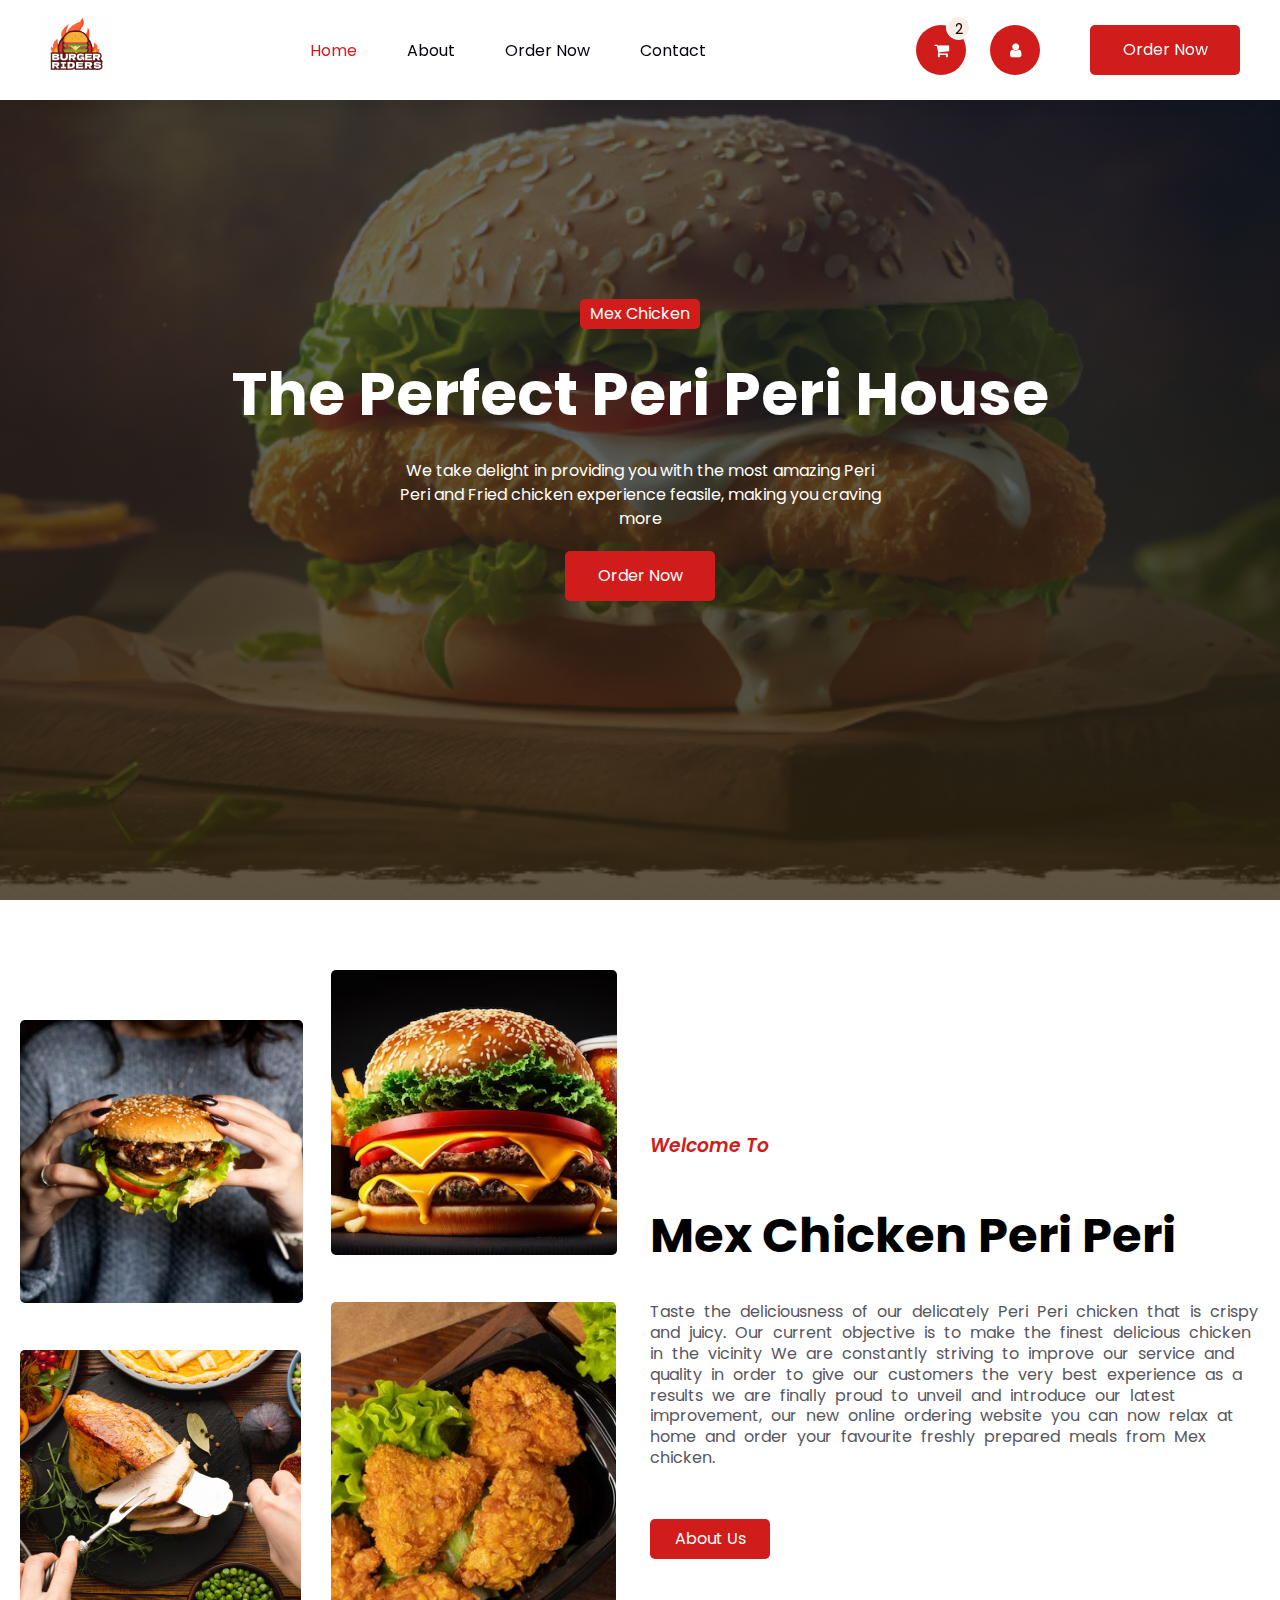
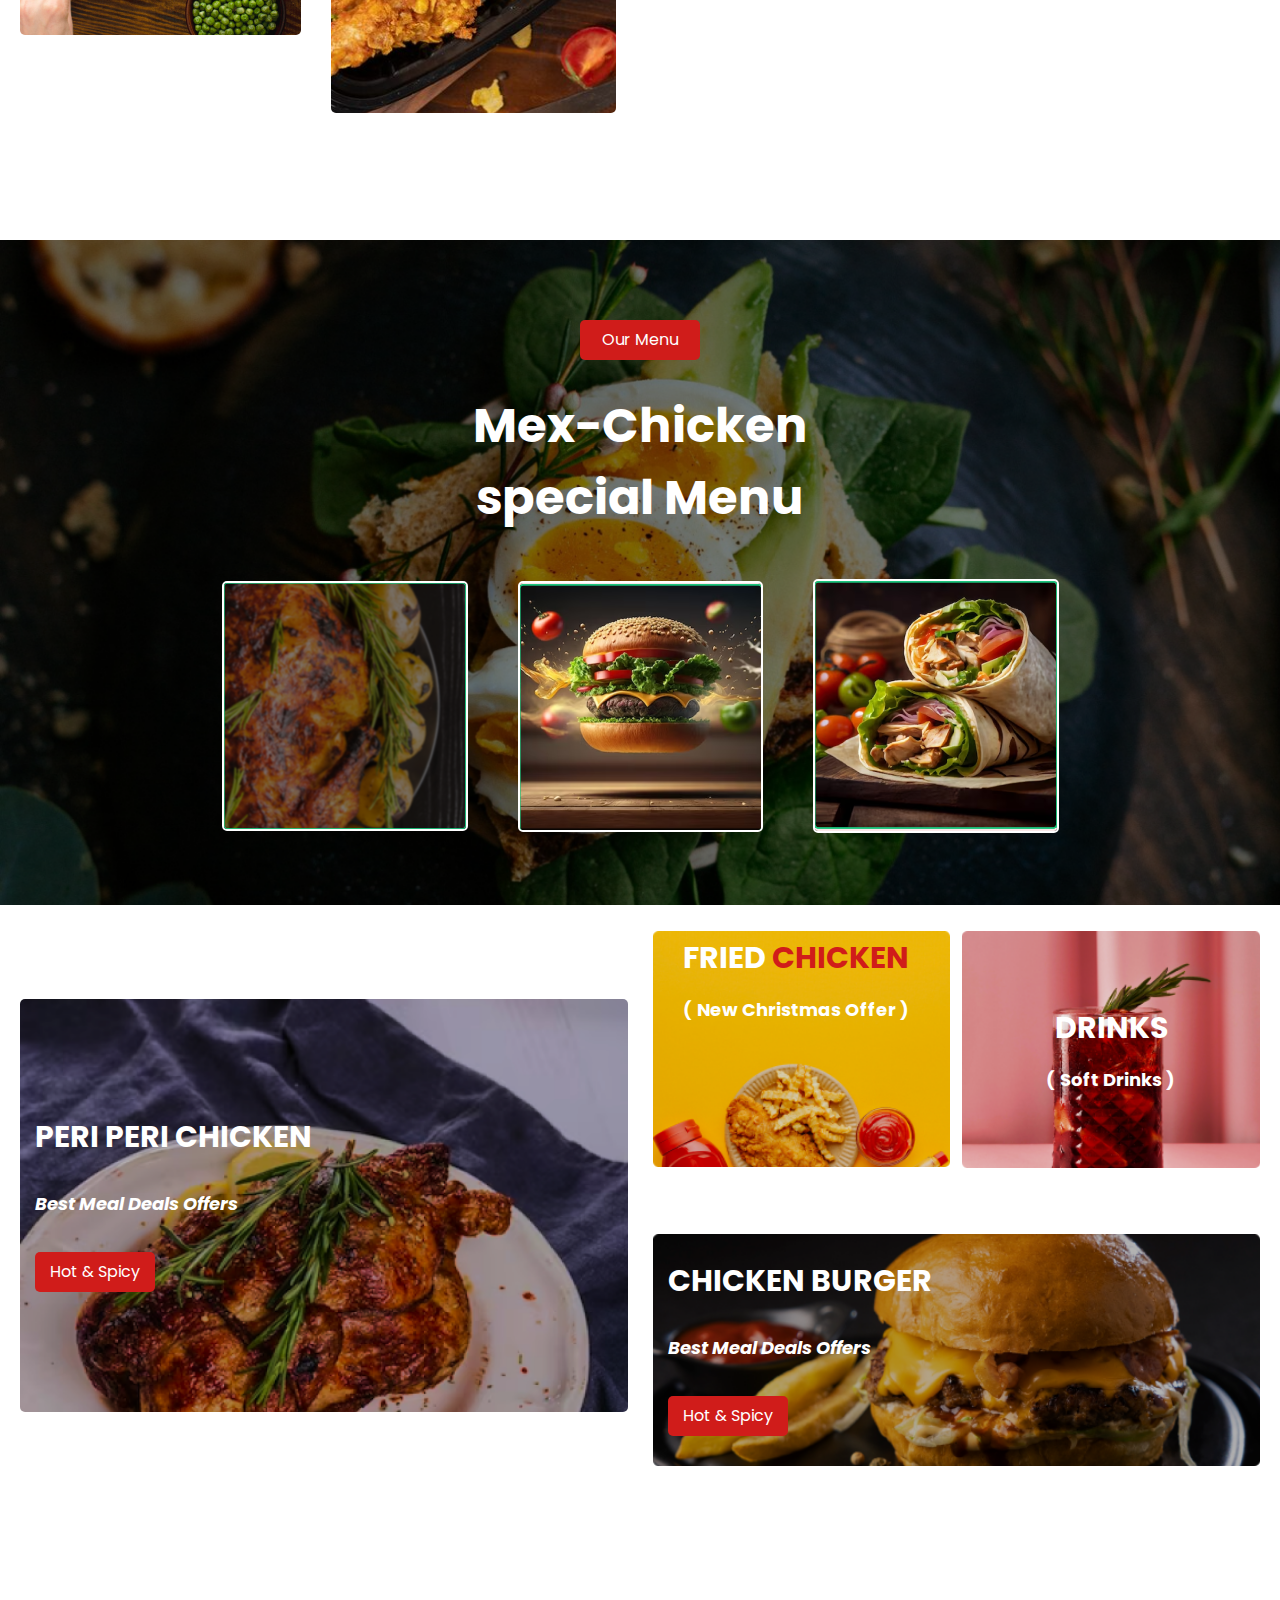
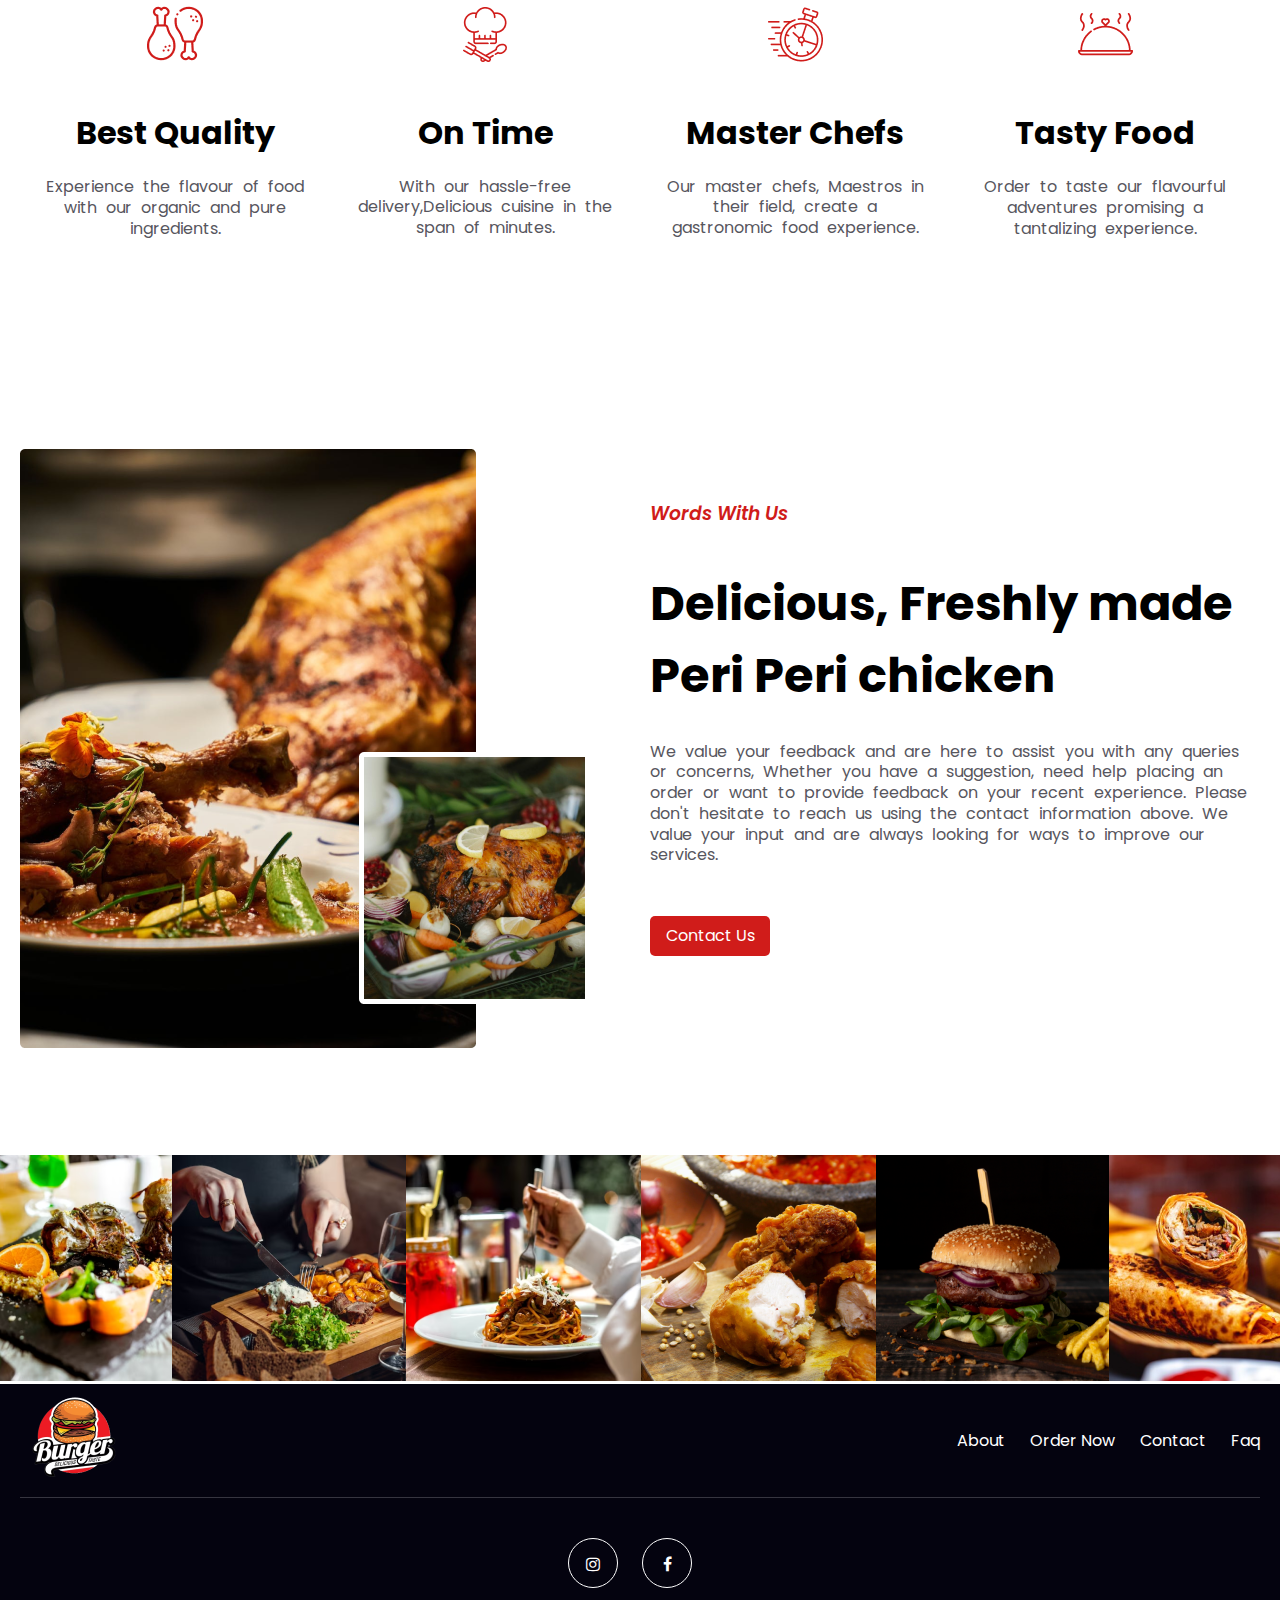
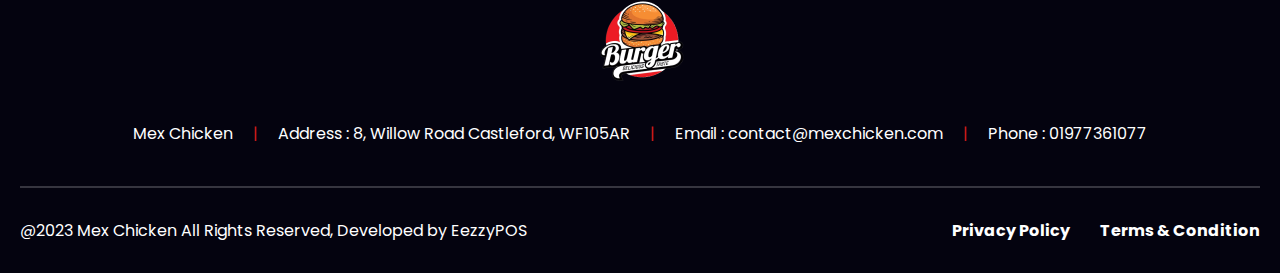
<file: index.html>
<!DOCTYPE html>
<html lang="en">
  <head>
    <meta charset="UTF-8" />
    <meta name="viewport" content="width=device-width, initial-scale=1.0" />
    <title>Document</title>
    <link rel="stylesheet" href="SASS/style.css" />
    <link rel="stylesheet" href="icons/css/font-awesome.min.css" />
    <link rel="stylesheet" href="SASS/responsive.css" />
  </head>
  <body>
    <!-- Header section  -->

    <header>
      <div class="nav-left">
        <img src="Image/Logo.png" alt="" />
      </div>
      <div class="nav-mid">
        <ul>
          <li><a href="./index.html">Home</a></li>
          <li>
            <a href="./about.html">About</a>
          </li>
          <li>
            <a href="./order.html"
              >Order Now</a
            >
          </li>
          <li>
            <a href="./contact.html"
              >Contact</a
            >
          </li>
        </ul>
      </div>
      <div class="nav-right">
        <ul>
          <i class="fa fa-shopping-cart" aria-hidden="true">
            <span>2</span>
          </i>
          <i class="fa fa-user" aria-hidden="true"></i>
          <i id="bars" class="fa fa-bars bar" aria-hidden="true"></i>
        </ul>
        <div>
          <a href="#">Order Now</a>
        </div>
      </div>
    </header>

    <!-- Mobile -->

    <div class="mobile">
      <div class="mobile-close">
        <img src="Image/Logo.png" alt="" />
        <i class="fa fa-times" aria-hidden="true" id="close"></i>
      </div>
      <div class="mobile-order">
        <div class="ord-btn">
          <a href="#Order Now">Order Now</a>
        </div>
        <div class="cart-btn">
          <i class="fa fa-shopping-cart" aria-hidden="true"></i>
          <i class="fa fa-user" aria-hidden="true"></i>
        </div>
      </div>
      <ul>
        <li><a href="./index.html">Home</a></li>
        <li><a href="./about.html">About</a></li>
        <li><a href="./order.html">Order Now</a></li>
        <li><a href="./contact.html">Contact</a></li>
      </ul>
    </div>

    <!-- banner section -->

    <section class="banner">
      <div class="banner-content">
        <span>Mex Chicken</span>
        <h1>The Perfect Peri Peri House</h1>
        <p>
          We take delight in providing you with the most amazing Peri Peri and
          Fried chicken experience feasile, making you craving more
        </p>
        <a href="#">Order Now</a>
      </div>
    </section>

    <!-- About food -->

    <section class="food">
      <div class="food-image">
        <div class="food-left">
          <img src="Image/About/food1.png" alt="" />
          <img src="Image/About/food3.png" alt="" />
        </div>
        <div class="food-right">
          <img src="Image/About/food2.png" alt="" />
          <img src="Image/About/food4.png" alt="" />
        </div>
      </div>
      <div class="food-content">
        <h3>Welcome to</h3>
        <h2>Mex Chicken Peri Peri</h2>
        <p>
          Taste the deliciousness of our delicately Peri Peri chicken that is
          crispy and juicy. Our current objective is to make the finest
          delicious chicken in the vicinity We are constantly striving to
          improve our service and quality in order to give our customers the
          very best experience as a results we are finally proud to unveil and
          introduce our latest improvement, our new online ordering website you
          can now relax at home and order your favourite freshly prepared meals
          from Mex chicken.
        </p>
        <a href="#">About Us</a>
      </div>
    </section>

    <!-- Menu -->

    <section class="menu">
      <a href="#">Our Menu</a>
      <h1>Mex-Chicken special Menu</h1>
      <div class="menu-img">
        <div class="food-type">
          <img src="Image/menu/menu1.png" alt="" />
          <div class="food-name">
            <h3>Peri Peri Chicken</h3>
            <h4>Order Now</h4>
          </div>
        </div>
        <div class="food-type">
          <img src="Image/menu/menu2.png" alt="" />
          <div class="food-name">
            <h3>Chicken Burgers</h3>
            <h4>Order Now</h4>
          </div>
        </div>
        <div class="food-type">
          <img src="Image/menu/menu3.png" alt="" />
          <div class="food-name">
            <h3>Chicken Wraps</h3>
            <h4>Order Now</h4>
          </div>
        </div>
      </div>
    </section>

    <!-- order food -->

    <section class="order">
      <div class="deals">
        <h1>Peri Peri Chicken</h1>
        <h5>Best Meal Deals Offers</h5>
        <a href="#">Hot & Spicy</a>
      </div>
      <div class="offers">
        <div class="offer1">
          <h1>Fried <span>Chicken</span></h1>
          <h5>( New Christmas Offer )</h5>
        </div>
        <div class="offer2">
          <h1>Drinks</h1>
          <h5>( Soft Drinks )</h5>
        </div>
        <div class="offer3">
          <h1>Chicken Burger</h1>
          <h5>Best Meal Deals Offers</h5>
          <a href="#">Hot & Spicy</a>
        </div>
      </div>
    </section>

    <!-- About -->

    <section class="about">
      <div>
        <img src="Image/type/Fried chicken.png" alt="" />
        <h1>Best Quality</h1>
        <p>
          Experience the flavour of food with our organic and pure ingredients.
        </p>
      </div>
      <div>
        <img src="Image/type/Group (1).png" alt="" />
        <h1>On Time</h1>
        <p>
          With our hassle-free delivery,Delicious cuisine in the span of
          minutes.
        </p>
      </div>
      <div>
        <img src="Image/type/Group.png" alt="" />
        <h1>Master Chefs</h1>
        <p>
          Our master chefs, Maestros in their field, create a gastronomic food
          experience.
        </p>
      </div>
      <div>
        <img src="Image/type/Wedding dinner.png" alt="" />
        <h1>Tasty Food</h1>
        <p>
          Order to taste our flavourful adventures promising a tantalizing
          experience.
        </p>
      </div>
    </section>

    <section class="food">
      <div class="food-image">
        <div>
          <img src="Image/Rectangle 3.png" alt="" />
          <span><img src="Image/Rectangle 4.png" alt="" /></span>
        </div>
      </div>
      <div class="food-content">
        <h3>Words with us</h3>
        <h2>Delicious, Freshly made Peri Peri chicken</h2>
        <p>
          We value your feedback and are here to assist you with any queries or
          concerns, Whether you have a suggestion, need help placing an order or
          want to provide feedback on your recent experience. Please don't
          hesitate to reach us using the contact information above. We value
          your input and are always looking for ways to improve our services.
        </p>
        <a href="#">Contact Us</a>
      </div>
    </section>

    <!-- frame -->

    <section>
      <img src="Image/Frame 625395.png" alt="" style="width: 100%" />
    </section>

    <footer>
      <div class="foot-logo">
        <div>
          <img src="Image/burger.png" alt="" />
        </div>
        <div>
          <ul>
            <li><a href="#About">About</a></li>
            <li><a href="#Order Now">Order Now</a></li>
            <li><a href="#Contact">Contact</a></li>
            <li><a href="#Faq">Faq</a></li>
          </ul>
        </div>
      </div>
      <div class="social">
        <div>
          <i class="fa fa-instagram" aria-hidden="true"></i>
          <i class="fa fa-facebook" aria-hidden="true"></i>
        </div>
        <img src="Image/burger.png" alt="" />
      </div>
      <div class="address">
        <li>Mex Chicken</li>
        <li class="red-line">|</li>
        <li>Address : 8, Willow Road Castleford, WF105AR</li>
        <li class="red-line">|</li>
        <li>Email : contact@mexchicken.com</li>
        <li class="red-line">|</li>
        <li>Phone : 01977361077</li>
      </div>
      <div class="copy">
        <div>
          <p>@2023 Mex Chicken All Rights Reserved, Developed by EezzyPOS</p>
        </div>
        <div class="private">
          <h1>Privacy Policy</h1>
          <h1>Terms & Condition</h1>
        </div>
      </div>
    </footer>

    <script>
      var burger = document.getElementById("bars");
      var mobile = document.querySelector(".mobile");
      var Close = document.getElementById("close");

      burger.addEventListener("click", function () {
        if (mobile.style.display == "none") {
          mobile.style.display = "block";
        } else {
          mobile.style.display = "none";
        }
      });

      Close.addEventListener("click", function () {
        if (mobile.style.display == "block") {
          mobile.style.display = "none";
        }
      });
    </script>
  </body>
</html>
</file>
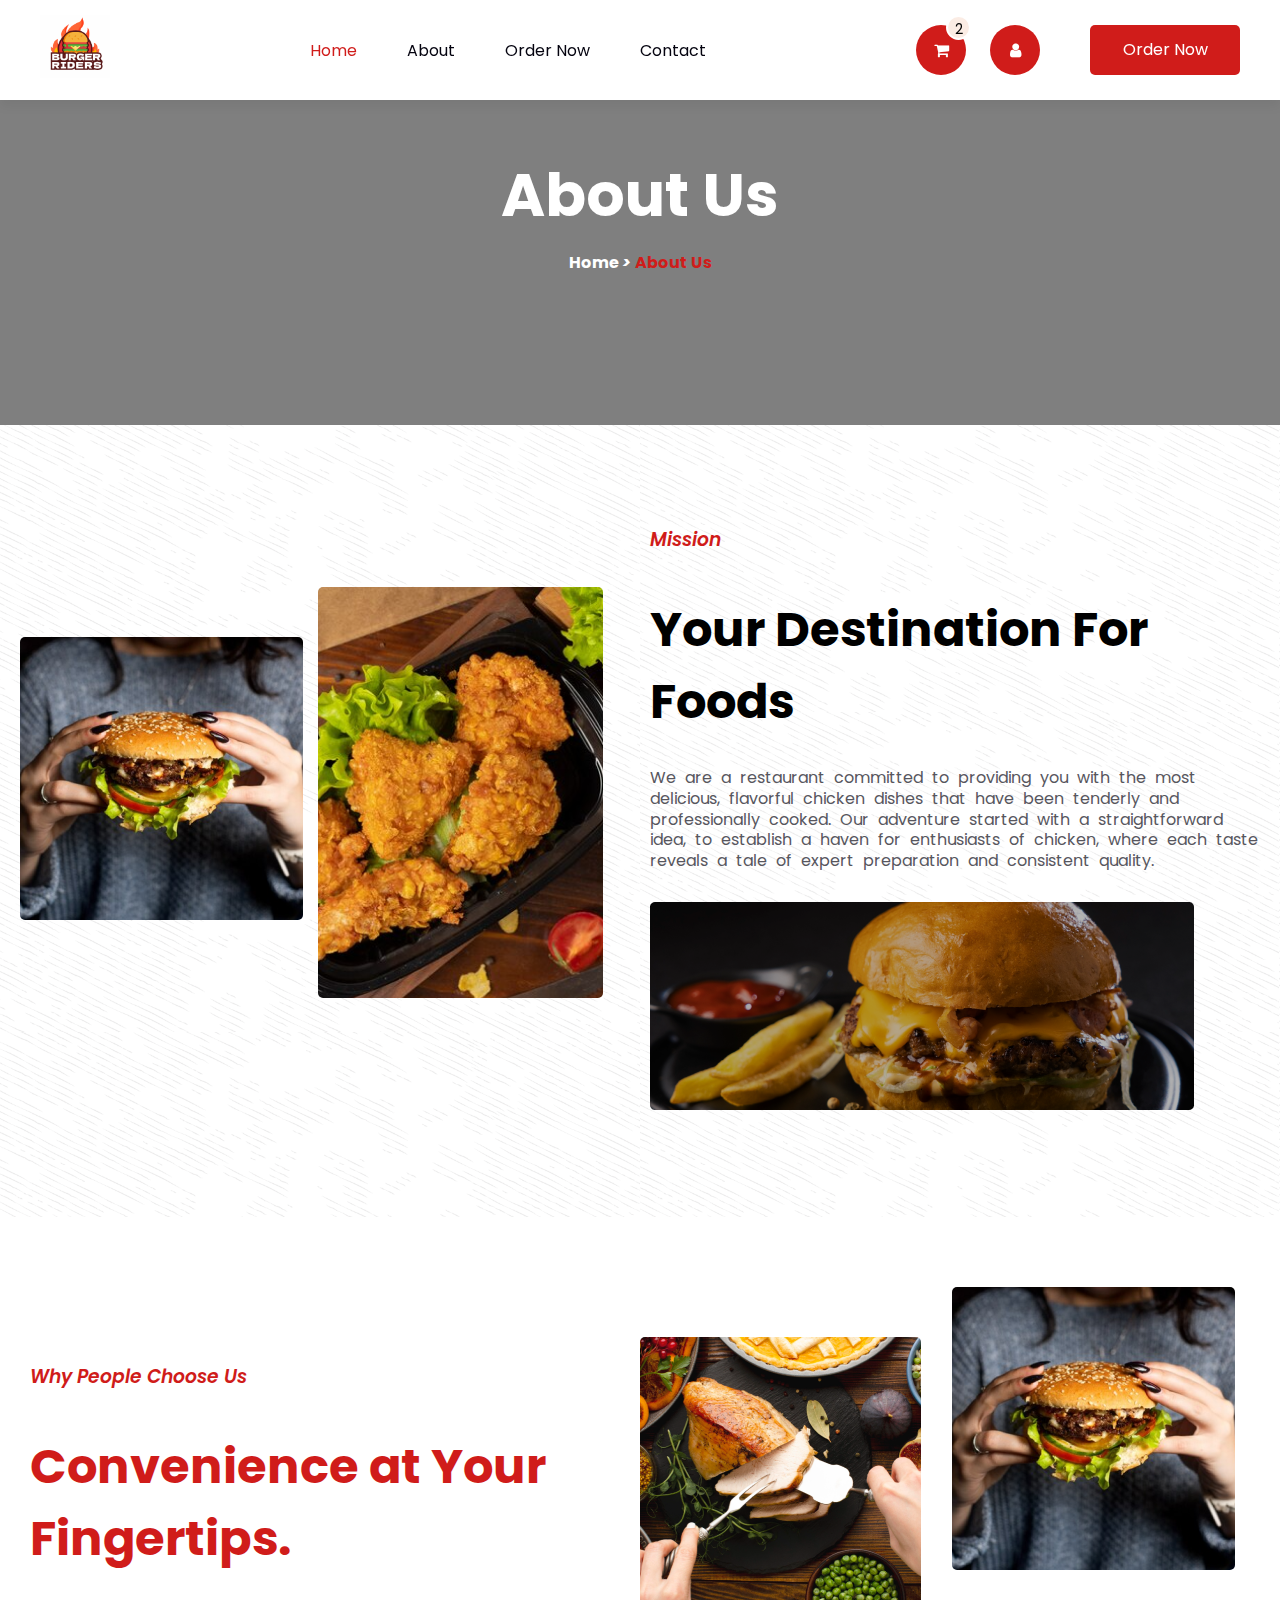
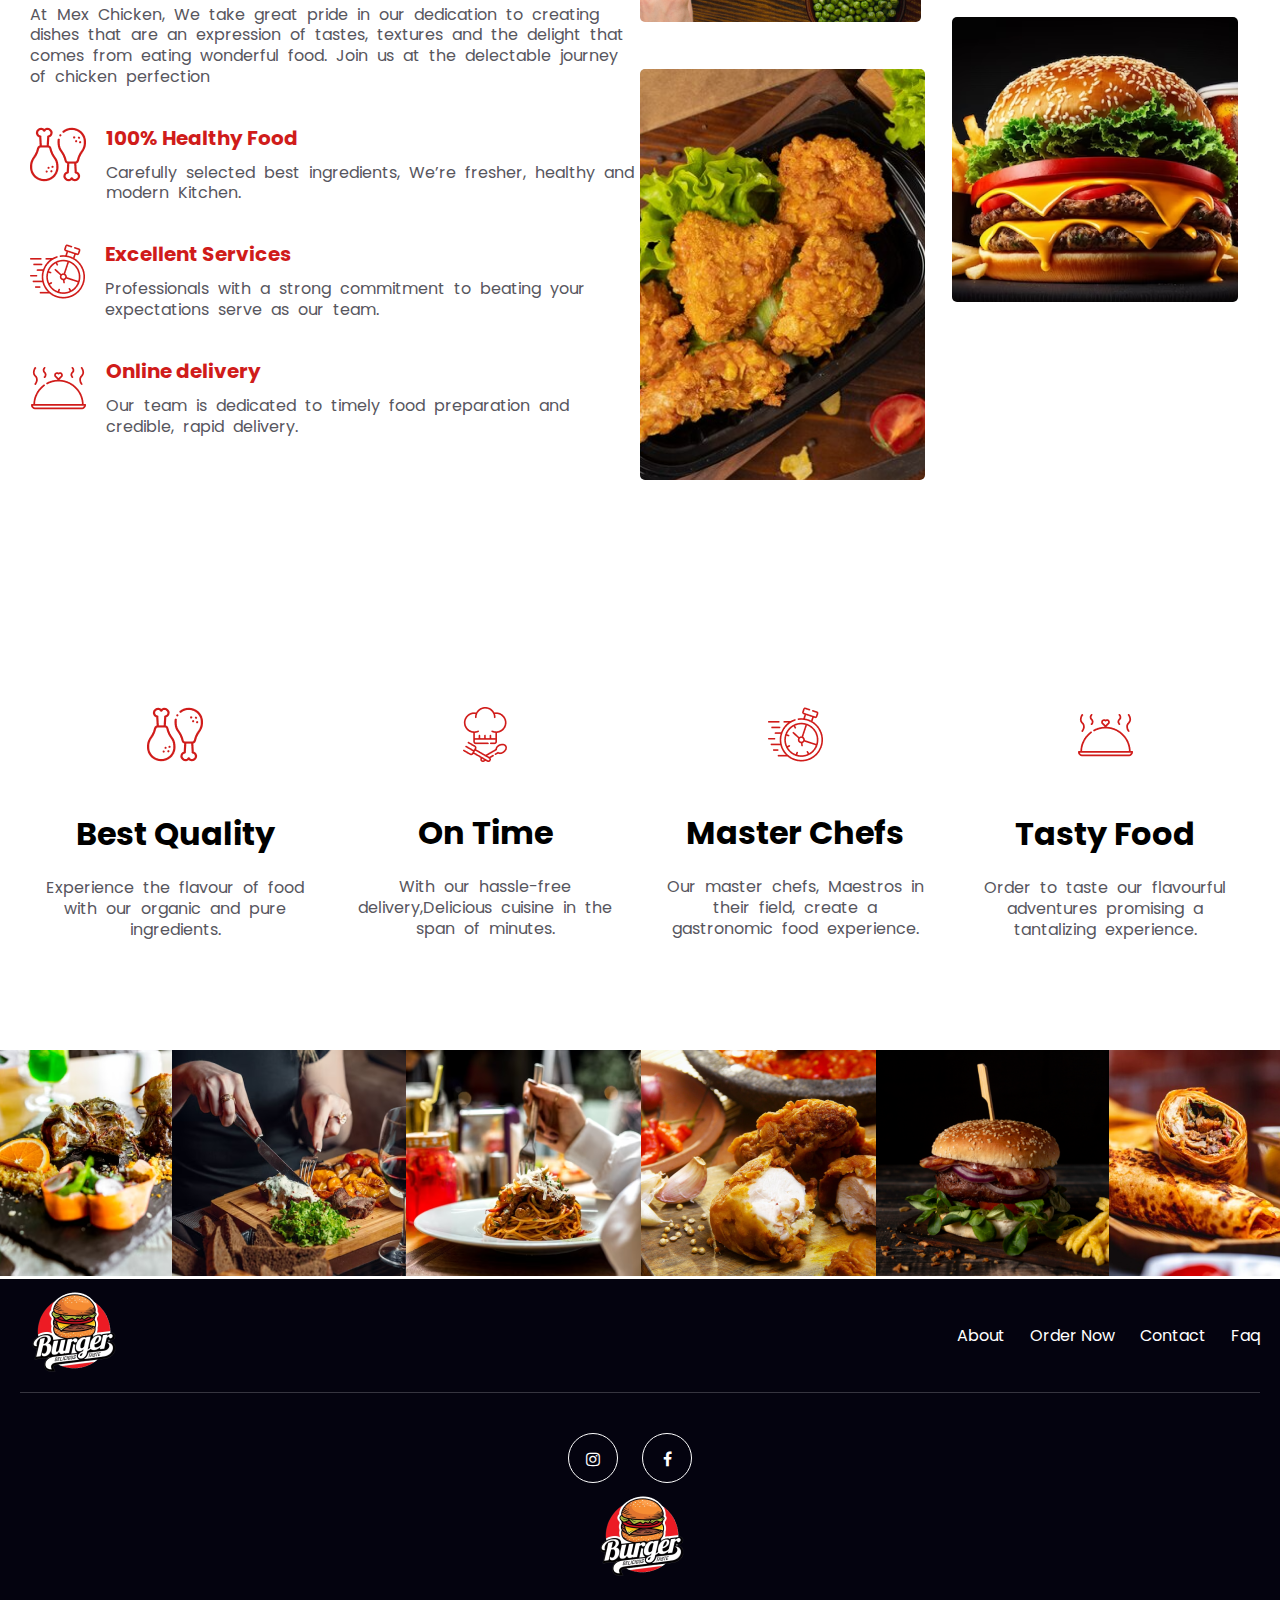
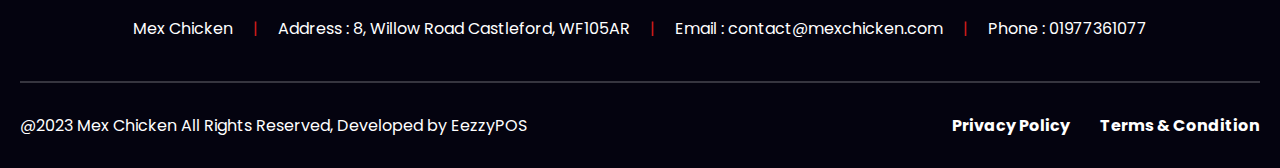
<file: about.html>
<!DOCTYPE html>
<html lang="en">
<head>
    <meta charset="UTF-8">
    <meta name="viewport" content="width=device-width, initial-scale=1.0">
    <title>Document</title>
    <link rel="stylesheet" href="icons/css/font-awesome.min.css">
    <link rel="stylesheet" href="SASS/contact.css">
    <link rel="stylesheet" href="SASS/style.css">
    <link rel="stylesheet" href="SASS/responsive.css">
</head>
<body>
    <header>
        <div class="nav-left">
          <img src="Image/Logo.png" alt="" />
        </div>
        <div class="nav-mid">
          <ul>
            <li><a href="./index.html">Home</a></li>
            <li>
              <a href="./about.html">About</a>
            </li>
            <li>
              <a href="./order.html"
                >Order Now</a
              >
            </li>
            <li>
              <a href="./contact.html"
                >Contact</a
              >
            </li>
          </ul>
        </div>
        <div class="nav-right">
          <ul>
            <i class="fa fa-shopping-cart" aria-hidden="true">
              <span>2</span>
            </i>
            <i class="fa fa-user" aria-hidden="true"></i>
            <i id="bars" class="fa fa-bars bar" aria-hidden="true"></i>
          </ul>
          <div>
            <a href="#">Order Now</a>
          </div>
        </div>
      </header>

<section class="banner-contact">
    <div class="contact">
        <h1>About Us</h1>
        <h2>Home <em> > </em></i><span>About Us</span></h2>
    </div>
</section>
    
<section class="food food-bg">
    <div class="food-image">
        <div class="food-left">
            <img src="Image/About/food1.png" alt="">
        </div>
        <div class="food-right">
            <img src="Image/About/food4.png" alt="">
        </div>
    </div>
    <div class="food-content">
        <h3>Mission</h3>
        <h2>Your Destination For Foods</h2>
        <p>We are a restaurant committed to providing you with the most delicious, flavorful chicken dishes that have been tenderly and professionally cooked. Our adventure started with a straightforward idea, to establish a haven for enthusiasts of chicken, where each taste reveals a tale of expert preparation and consistent quality.</p>
        <img src="Image/deals/offer3.png" alt="">
    </div>
</section>



<section class="food">
    <div class="food-content">
        <h3>Why People Choose Us</h3>
        <h2 style="color: #d01c1a;">Convenience at Your Fingertips.</h2>
        <p>At Mex Chicken, We take great pride in our dedication to creating dishes that are an expression of tastes, textures and the delight that comes from eating wonderful food. Join us at the delectable journey of chicken perfection</p>
        <div class="result">
            <div>
                <img src="Image/type/Fried chicken.png" alt="">
            </div>
            <div>
                <h2>100% Healthy Food</h2>
                <p>Carefully selected best ingredients, We’re fresher, healthy and modern Kitchen.</p>
            </div>
        </div>
        <div class="result">
            <div>
                <img src="Image/type/Group.png" alt="">
            </div>
            <div>
                <h2>Excellent Services</h2>
                <p>Professionals with a strong commitment to beating your expectations serve as our team.</p>
            </div>
        </div>
        <div class="result">
            <div>
                <img src="Image/type/Wedding dinner.png" alt="">
            </div>
            <div>
                <h2>Online delivery</h2>
                <p>Our team is dedicated to timely food preparation and credible, rapid delivery.</p>
            </div>
        </div>
    </div>
    <div class="food-image">
        <div class="food-left">
            <img src="Image/About/food3.png" alt="">
            <img src="Image/About/food4.png" alt="">
        </div>
        <div class="food-right">
            <img src="Image/About/food1.png" alt="">
            <img src="Image/About/food2.png" alt="">
        </div>
    </div>
</section>

<section class="about">
    <div>
        <img src="Image/type/Fried chicken.png" alt="">
        <h1>Best Quality</h1>
        <p>Experience the flavour of food with our organic and pure ingredients.</p>
    </div>
    <div>
        <img src="Image/type/Group (1).png" alt="">
        <h1>On Time</h1>
        <p>With our hassle-free delivery,Delicious cuisine in the span of minutes.</p>
    </div>
    <div>
        <img src="Image/type/Group.png" alt="">
        <h1>Master Chefs</h1>
        <p>Our master chefs, Maestros in their field, create a gastronomic food experience.</p>
    </div>
    <div>
        <img src="Image/type/Wedding dinner.png" alt="">
        <h1>Tasty Food</h1>
        <p>Order to taste our flavourful adventures promising a tantalizing experience.</p>
    </div>
</section>

<section>
    <img src="Image/Frame 625395.png" alt="" style="width: 100%;">
</section>

<footer>
    <div class="foot-logo">
        <div>
            <img src="Image/burger.png" alt="">
        </div>
        <div>
            <ul>
                <li><a href="#About">About</a></li>
                <li><a href="#Order Now">Order Now</a></li>
                <li><a href="#Contact">Contact</a></li>
                <li><a href="#Faq">Faq</a></li>
            </ul>
        </div>
    </div>
    <div class="social">
        <div>
            <i class="fa fa-instagram" aria-hidden="true"></i>
            <i class="fa fa-facebook" aria-hidden="true"></i>
        </div>
        <img src="Image/burger.png" alt="">
    </div>
    <div class="address">
        <li>Mex Chicken</li>
        <li class="red-line" >|</li>
        <li>Address : 8, Willow Road Castleford, WF105AR</li>
        <li class="red-line">|</li>
        <li>Email : contact@mexchicken.com</li>
        <li class="red-line">|</li>
        <li>Phone : 01977361077</li>
    </div>
    <div class="copy">
        <div>
            <p>@2023 Mex Chicken All Rights Reserved, Developed by EezzyPOS</p>
        </div>
        <div class="private">
            <h1>Privacy Policy</h1>
            <h1>Terms & Condition</h1>
        </div>
    </div>
</footer>



</body>
</html>
</file>
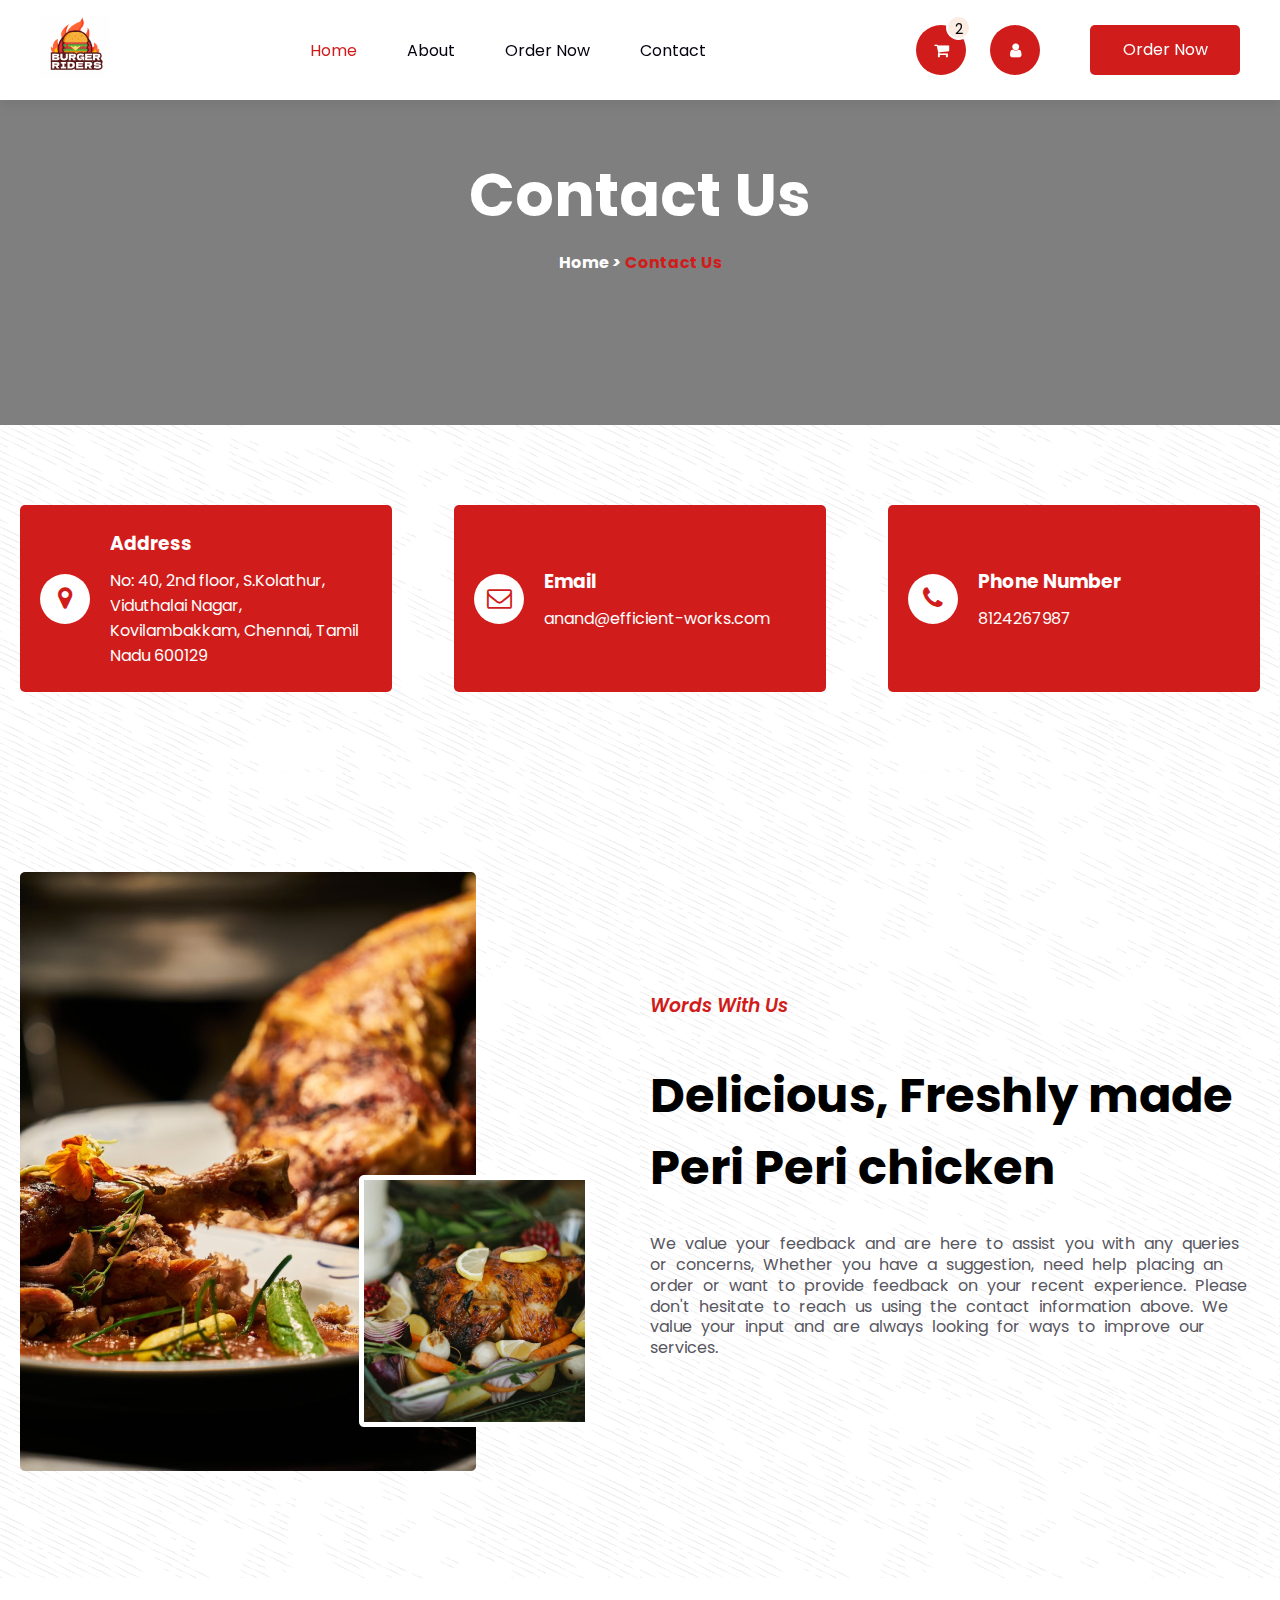
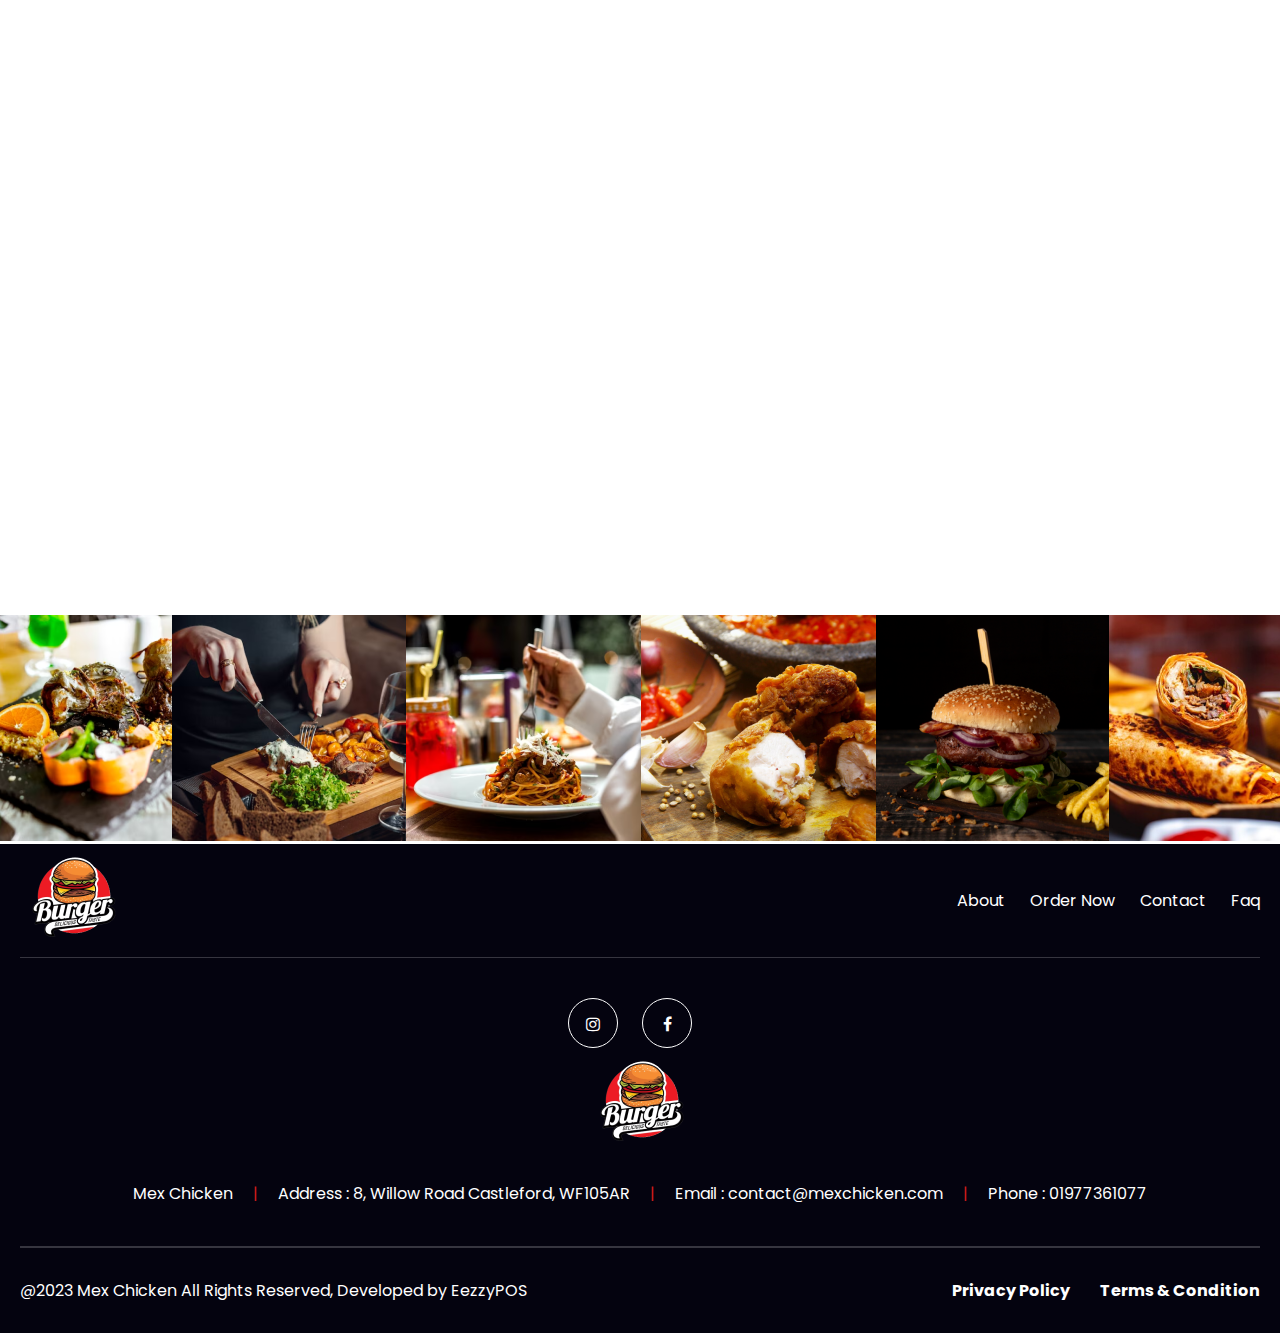
<file: contact.html>
<!DOCTYPE html>
<html lang="en">
<head>
    <meta charset="UTF-8">
    <meta name="viewport" content="width=device-width, initial-scale=1.0">
    <title>Document</title>
    <link rel="stylesheet" href="SASS/style.css">
    <link rel="stylesheet" href="icons/css/font-awesome.min.css">
    <link rel="stylesheet" href="SASS/contact.css">
    <link rel="stylesheet" href="SASS/responsive.css">
</head>
<body>
    <header>
        <div class="nav-left">
          <img src="Image/Logo.png" alt="" />
        </div>
        <div class="nav-mid">
          <ul>
            <li><a href="./index.html">Home</a></li>
            <li>
              <a href="./about.html">About</a>
            </li>
            <li>
              <a href="./order.html"
                >Order Now</a
              >
            </li>
            <li>
              <a href="./contact.html"
                >Contact</a
              >
            </li>
          </ul>
        </div>
        <div class="nav-right">
          <ul>
            <i class="fa fa-shopping-cart" aria-hidden="true">
              <span>2</span>
            </i>
            <i class="fa fa-user" aria-hidden="true"></i>
            <i id="bars" class="fa fa-bars bar" aria-hidden="true"></i>
          </ul>
          <div>
            <a href="#">Order Now</a>
          </div>
        </div>
      </header>

<section class="banner-contact">
    <div class="contact">
        <h1>Contact Us</h1>
        <h2>Home <em> > </em></i><span>Contact Us</span></h2>
    </div>
</section>


<section class="contact-proof">
    <div class="contacts">
        <div class="proof">
            <div>
                <i class="fa fa-map-marker" aria-hidden="true"></i>
            </div>
            <div>
                <h3>Address</h3>
                <p>No: 40, 2nd floor, S.Kolathur, Viduthalai Nagar, Kovilambakkam, Chennai, Tamil Nadu 600129</p>
            </div>
        </div>
        <div class="proof">
            <div>
                <i class="fa fa-envelope-o" aria-hidden="true"></i>
            </div>
            <div>
                <h3>Email</h3>
                <p>anand@efficient-works.com</p>
            </div>
        </div>
        <div class="proof">
            <div>
                <i class="fa fa-phone" aria-hidden="true"></i>
            </div>
            <div>
                <h3>Phone Number</h3>
                <p>8124267987</p>
            </div>
        </div>
    </div>
</section>

<section class="food line">
    <div class="food-image">
        <div>
            <img src="Image/Rectangle 3.png" alt="">
            <span><img src="Image/Rectangle 4.png" alt=""></span>
        </div>
    </div>
    <div class="food-content">
        <h3>Words with us</h3>
        <h2>Delicious, Freshly made Peri Peri chicken</h2>
        <p>We value your feedback and are here to assist you with any queries or concerns, Whether you have a suggestion, need help placing an order or want to provide feedback on your recent experience. Please don't hesitate to reach us using the contact information above. We value your input and are always looking for ways to improve our services.</p>
    </div>
</section>

<div class="map">
    <iframe class="gmap_iframe" width="100%" frameborder="0" scrolling="no" src="https://www.google.com/maps/embed?pb=!1m18!1m12!1m3!1d62212.531925816875!2d80.16775417920708!3d12.953718590689489!2m3!1f0!2f0!3f0!3m2!1i1024!2i768!4f13.1!3m3!1m2!1s0x3a52676248392bb1%3A0x7bc73e67a735e9ba!2sChili's%20American%20Grill!5e0!3m2!1sen!2sin!4v1707198740546!5m2!1sen!2sin"></iframe>
</div>

<section>
    <img src="Image/Frame 625395.png" alt="" style="width: 100%;">
</section>

<footer>
    <div class="foot-logo">
        <div>
            <img src="Image/burger.png" alt="">
        </div>
        <div>
            <ul>
                <li><a href="#About">About</a></li>
                <li><a href="#Order Now">Order Now</a></li>
                <li><a href="#Contact">Contact</a></li>
                <li><a href="#Faq">Faq</a></li>
            </ul>
        </div>
    </div>
    <div class="social">
        <div>
            <i class="fa fa-instagram" aria-hidden="true"></i>
            <i class="fa fa-facebook" aria-hidden="true"></i>
        </div>
        <img src="Image/burger.png" alt="">
    </div>
    <div class="address">
        <li>Mex Chicken</li>
        <li class="red-line">|</li>
        <li>Address : 8, Willow Road Castleford, WF105AR</li>
        <li class="red-line">|</li>
        <li>Email : contact@mexchicken.com</li>
        <li class="red-line">|</li>
        <li>Phone : 01977361077</li>
    </div>
    <div class="copy">
        <div>
            <p>@2023 Mex Chicken All Rights Reserved, Developed by EezzyPOS</p>
        </div>
        <div class="private">
            <h1>Privacy Policy</h1>
            <h1>Terms &amp; Condition</h1>
        </div>
    </div>
</footer>



</body>
</html>
</file>
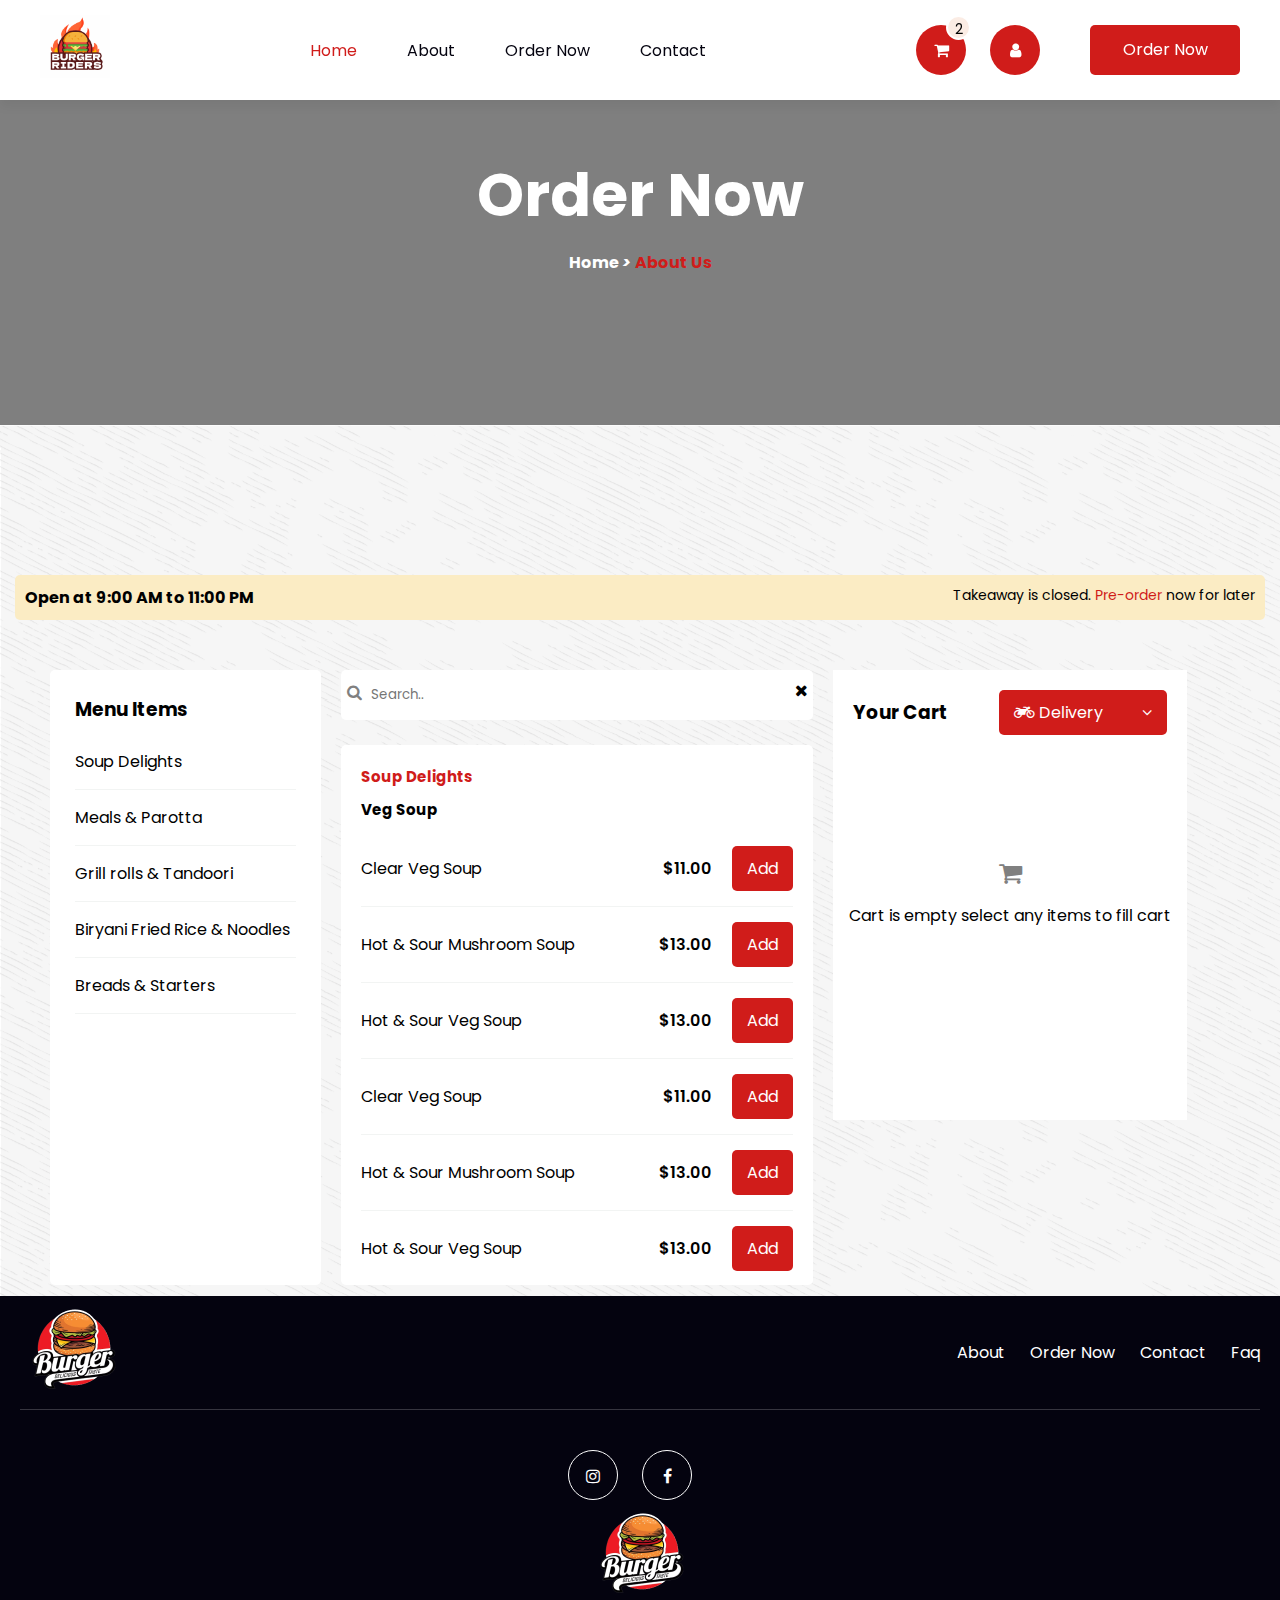
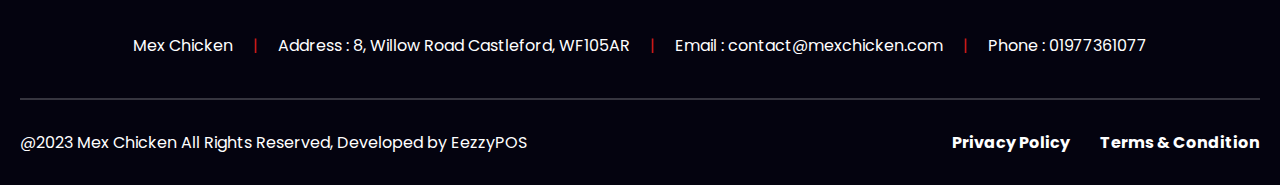
<file: order.html>
<!DOCTYPE html>
<html lang="en">
<head>
    <meta charset="UTF-8">
    <meta name="viewport" content="width=device-width, initial-scale=1.0">
    <title>Document</title>
    <link rel="stylesheet" href="SASS/style.css">
    <link rel="stylesheet" href="icons/css/font-awesome.min.css">
    <link rel="stylesheet" href="SASS/contact.css">
    <link rel="stylesheet" href="SASS/responsive.css">
</head>
<body>
    <header>
        <div class="nav-left">
          <img src="Image/Logo.png" alt="" />
        </div>
        <div class="nav-mid">
          <ul>
            <li><a href="./index.html">Home</a></li>
            <li>
              <a href="./about.html">About</a>
            </li>
            <li>
              <a href="./order.html"
                >Order Now</a
              >
            </li>
            <li>
              <a href="./contact.html"
                >Contact</a
              >
            </li>
          </ul>
        </div>
        <div class="nav-right">
          <ul>
            <i class="fa fa-shopping-cart" aria-hidden="true">
              <span>2</span>
            </i>
            <i class="fa fa-user" aria-hidden="true"></i>
            <i id="bars" class="fa fa-bars bar" aria-hidden="true"></i>
          </ul>
          <div>
            <a href="#">Order Now</a>
          </div>
        </div>
      </header>

<section class="banner-contact">
    <div class="contact">
        <h1>Order Now</h1>
        <h2>Home <em> > </em></i><span>About Us</span></h2>
    </div>
</section>

<section class="order-now">
    <div class="pre">
        <div class="pre-order">
            <div class="time">
                Open at 9:00 AM to 11:00 PM
            </div>
            <div class="takeaway">
                Takeaway is closed. <span> Pre-order </span> now for later
            </div>
        </div>
        <div class="list-items">
            <div class="menu-list">
                <ul>
                    <h3>Menu Items</h3>
                    <li>Soup Delights</li>
                    <li>Meals & Parotta</li>
                    <li>Grill rolls & Tandoori</li>
                    <li>Biryani Fried Rice & Noodles</li>
                    <li>Breads & Starters</li>
                </ul>
            </div>

            <div class="search-icon">
                    <input type="text" placeholder="Search..">
                    <i class="fa fa-search icon" aria-hidden="true"></i>
                    <i class="fa fa-times close" aria-hidden="true"></i>
                    <div class="search">
                
                        <ul>
                            <h3>Soup Delights</h3>
                            <h2>Veg Soup</h2>
                            <li>
                                <div>
                                    <span>Clear Veg Soup</span>
                                    <div>
                                        <em>$11.00</em>
                                        <a href="">Add</a>
                                    </div>
                                </div>
                            </li>
                            <li>
                                <div>
                                    <span>Hot & Sour Mushroom Soup</span>
                                    <div>
                                        <em>$13.00</em>
                                        <a href="">Add</a>
                                    </div>
                                </div>
                            </li>
                            <li>
                                <div>
                                    <span>Hot & Sour Veg Soup</span>
                                    <div>
                                        <em>$13.00</em>
                                        <a href="">Add</a>
                                    </div>
                                </div>
                            </li>
                            <li>
                                <div>
                                    <span>Clear Veg Soup</span>
                                    <div>
                                        <em>$11.00</em>
                                        <a href="">Add</a>
                                    </div>
                                </div>
                            </li>
                            <li>
                                <div>
                                    <span>Hot & Sour Mushroom Soup</span>
                                    <div>
                                        <em>$13.00</em>
                                        <a href="">Add</a>
                                    </div>
                                </div>
                            </li>
                            <li>
                                <div>
                                    <span>Hot & Sour Veg Soup</span>
                                    <div>
                                        <em>$13.00</em>
                                        <a href="">Add</a>
                                    </div>
                                </div>
                            </li>
                            <li>
                                <div>
                                    <span>Clear Veg Soup</span>
                                    <div>
                                        <em>$11.00</em>
                                        <a href="">Add</a>
                                    </div>
                                </div>
                            </li>
                            <li>
                                <div>
                                    <span>Hot & Sour Mushroom Soup</span>
                                    <div>
                                        <em>$13.00</em>
                                        <a href="">Add</a>
                                    </div>
                                </div>
                            </li>
                            <li>
                                <div>
                                    <span>Hot & Sour Veg Soup</span>
                                    <div>
                                        <em>$13.00</em>
                                        <a href="">Add</a>
                                    </div>
                                </div>
                            </li>
                            <li>
                                <div>
                                    <span>Clear Veg Soup</span>
                                    <div>
                                        <em>$11.00</em>
                                        <a href="">Add</a>
                                    </div>
                                </div>
                            </li>
                            <li>
                                <div>
                                    <span>Hot & Sour Mushroom Soup</span>
                                    <div>
                                        <em>$13.00</em>
                                        <a href="">Add</a>
                                    </div>
                                </div>
                            </li>
                            <li>
                                <div>
                                    <span>Hot & Sour Veg Soup</span>
                                    <div>
                                        <em>$13.00</em>
                                        <a href="">Add</a>
                                    </div>
                                </div>
                            </li>
                        </ul>
                    </div>
            </div>

        
            <div class="cart">
                <div class="your-cart">
                    <h3>Your Cart</h3>
                    <div>
                        <i class="fa fa-motorcycle" aria-hidden="true"></i>
                        <span>Delivery</span>
                        <i class="fa fa-angle-down" aria-hidden="true"></i>
                    </div>
                </div>
                    <em><i class="fa fa-shopping-cart" aria-hidden="true"></i></em>
                    <p>Cart is empty select any items to fill cart</p>
            </div>
        </div>
    </div>
 
</section>

<footer>
    <div class="foot-logo">
        <div>
            <img src="Image/burger.png" alt="">
        </div>
        <div>
            <ul>
                <li><a href="#About">About</a></li>
                <li><a href="#Order Now">Order Now</a></li>
                <li><a href="#Contact">Contact</a></li>
                <li><a href="#Faq">Faq</a></li>
            </ul>
        </div>
    </div>
    <div class="social">
        <div>
            <i class="fa fa-instagram" aria-hidden="true"></i>
            <i class="fa fa-facebook" aria-hidden="true"></i>
        </div>
        <img src="Image/burger.png" alt="">
    </div>
    <div class="address">
        <li>Mex Chicken</li>
        <li class="red-line" >|</li>
        <li>Address : 8, Willow Road Castleford, WF105AR</li>
        <li class="red-line">|</li>
        <li>Email : contact@mexchicken.com</li>
        <li class="red-line">|</li>
        <li>Phone : 01977361077</li>
    </div>
    <div class="copy">
        <div>
            <p>@2023 Mex Chicken All Rights Reserved, Developed by EezzyPOS</p>
        </div>
        <div class="private">
            <h1>Privacy Policy</h1>
            <h1>Terms & Condition</h1>
        </div>
    </div>
</footer>




</body>



</html>
</file>
<file: SASS/style.css>
@import url("https://fonts.googleapis.com/css2?family=Poppins&display=swap");
* {
  margin: 0;
  padding: 0;
  box-sizing: border-box;
  font-family: "Poppins", sans-serif;
}

header {
  margin: auto;
  display: flex;
  justify-content: space-between;
  align-items: center;
  padding: 15px 40px;
  width: 100%;
  position: fixed;
  background-color: white;
  box-shadow: rgba(0, 0, 0, 0.05) 0px 7px 10px 0px;
  z-index: 1;
}
header .nav-left img {
  width: 70px;
}
header .nav-mid ul {
  list-style: none;
  display: flex;
  justify-content: space-between;
  align-items: center;
  gap: 50px;
}
header .nav-mid ul li a {
  text-decoration: none;
  color: #04030f;
}
header .nav-mid ul li a:hover {
  color: #d01c1a;
}
header .nav-mid ul li:nth-child(1) a {
  color: #d01c1a;
}
header .nav-mid ul i {
  display: none;
}
header .nav-right {
  display: flex;
  justify-content: space-between;
  align-items: center;
}
header .nav-right ul {
  padding-right: 40px;
  position: relative;
}
header .nav-right ul i {
  display: inline-block;
  color: white;
  height: 50px;
  width: 50px;
  margin: 10px;
  line-height: 50px;
  text-align: center;
  background-color: #d01c1a;
  border-radius: 50%;
}
header .nav-right ul span {
  position: absolute;
  bottom: 45px;
  font-size: 14px;
  width: 25px;
  left: 40px;
  height: 25px;
  line-height: 25px;
  text-align: center;
  color: black;
  z-index: 2;
  background-color: #fbece4;
  border-radius: 50%;
  border: 2px solid white;
}
header .nav-right a {
  text-decoration: none;
  display: block;
  color: white;
  height: 50px;
  width: 150px;
  line-height: 50px;
  text-align: center;
  background-color: #d01c1a;
  border-radius: 5px;
}

.banner {
  background: linear-gradient(rgba(14, 29, 52, 0.6), rgba(52, 39, 14, 0.8)), url(../Image/background.png);
  background-repeat: no-repeat;
  background-position: center;
  background-size: cover;
  display: flex;
  justify-content: center;
  align-items: center;
  height: 100vh;
}
.banner .banner-content {
  text-align: center;
}
.banner .banner-content a {
  text-decoration: none;
  display: block;
  color: white;
  height: 50px;
  width: 150px;
  line-height: 50px;
  margin: auto;
  text-align: center;
  background-color: #d01c1a;
  border-radius: 5px;
}
.banner .banner-content span {
  text-decoration: none;
  display: block;
  color: white;
  height: 30px;
  width: 120px;
  line-height: 30px;
  margin: auto;
  text-align: center;
  background-color: #d01c1a;
  border-radius: 5px;
}
.banner .banner-content h1 {
  font-size: 60px;
  color: white;
  margin: 20px 0px;
}
.banner .banner-content p {
  max-width: 500px;
  color: white;
  line-height: 1.5;
  margin: 20px auto;
}

.food {
  padding: 100px 20px;
  max-width: 1280px;
  margin: auto;
  display: flex;
  justify-content: space-between;
  flex-wrap: wrap;
  align-items: center;
}
.food .food-image {
  display: flex;
  width: 50%;
  gap: 15px;
  position: relative;
  padding-right: 10px;
}
.food .food-image span {
  position: absolute;
  top: 50%;
  bottom: 50%;
  right: 50px;
}
.food .food-image .food-left img {
  border-radius: 5px;
  margin: 20px 0px;
  max-width: 100%;
}
.food .food-image .food-right {
  margin-top: -50px;
}
.food .food-image .food-right img {
  border-radius: 5px;
  margin: 20px 0px;
  max-width: 100%;
}
.food .food-content {
  width: 50%;
  padding-left: 10px;
}
.food .food-content h3 {
  font-style: italic;
  color: #d01c1a;
  font-weight: normal;
  margin-bottom: 20px;
  font-weight: 600;
  text-transform: capitalize;
}
.food .food-content h2 {
  font-size: 48px;
  margin-bottom: 30px;
  margin-top: 40px;
}
.food .food-content p {
  color: #57565e;
  word-spacing: 5px;
  line-height: 1.3;
}
.food .food-content a {
  text-decoration: none;
  display: block;
  color: white;
  height: 40px;
  width: 120px;
  margin: 50px 0px;
  line-height: 40px;
  text-align: center;
  background-color: #d01c1a;
  border-radius: 5px;
}
.food .food-content .result {
  display: flex;
  justify-content: space-between;
  align-items: center;
  gap: 20px;
  margin: 25px 0px;
}
.food .food-content .result h2 {
  font-size: 20px;
  margin: 10px 0px;
  color: #d01c1a;
}

.menu {
  text-align: center;
  padding: 50px 0px;
  background: url(../Image/menu/menu-bg.png);
  background-position: center;
  background-repeat: no-repeat;
  background-size: cover;
}
.menu a {
  text-decoration: none;
  display: block;
  color: white;
  height: 40px;
  width: 120px;
  margin: 50px 0px;
  line-height: 40px;
  text-align: center;
  background-color: #d01c1a;
  border-radius: 5px;
  margin: 30px auto;
}
.menu h1 {
  font-size: 48px;
  color: white;
  margin: auto;
  max-width: 500px;
  margin-bottom: 30px;
}
.menu .menu-img {
  display: flex;
  flex-wrap: wrap;
  justify-content: center;
  gap: 20px;
  align-items: center;
}
.menu .menu-img img {
  border-radius: 5px;
  border: 2px solid white;
  margin: 15px;
}
.menu .menu-img .food-type {
  position: relative;
  cursor: pointer;
}
.menu .menu-img .food-type .food-name {
  position: absolute;
  top: 50%;
  left: 50%;
  transform: translate(-50%, -50%);
  display: none;
}
.menu .menu-img .food-type .food-name h3 {
  color: white;
  margin-bottom: 10px;
  font-size: 14px;
}
.menu .menu-img .food-type .food-name h4 {
  color: white;
  font-size: 14px;
  font-weight: normal;
}
.menu .menu-img .food-type .food-name h4::after {
  content: "";
  height: 2px;
  width: 60%;
  display: block;
  background-color: #d01c1a;
  margin: 5px auto 0 auto;
}
.menu .menu-img .food-type:hover .food-name {
  display: block;
  cursor: pointer;
  transition: 2s;
}
.menu .menu-img .food-type:hover img {
  filter: blur(2px);
  transition: all 0.2s;
}

.order {
  display: flex;
  justify-content: space-between;
  gap: 25px;
  align-items: center;
  max-width: 1280px;
  margin: auto;
  padding: 0 20px;
}
.order .deals {
  background: url(../Image/deals/deals.png);
  border-radius: 5px;
  width: 50%;
  color: white;
  padding: 100px 0px;
  background-repeat: no-repeat;
  background-size: cover;
  background-position: center;
}
.order .deals h1 {
  text-transform: uppercase;
  padding: 15px;
  font-size: 30px;
}
.order .deals h5 {
  padding: 15px;
  font-style: italic;
  font-size: 18px;
}
.order .deals a {
  text-decoration: none;
  display: block;
  color: white;
  height: 40px;
  width: 120px;
  margin: 20px 15px;
  line-height: 40px;
  text-align: center;
  background-color: #d01c1a;
  border-radius: 5px;
}
.order .offers {
  width: 50%;
  display: flex;
  flex-wrap: wrap;
  justify-content: space-between;
}
.order .offers .offer1 {
  width: 49%;
  background: url(../Image/deals/offer1.png);
  background-position: center;
  background-repeat: no-repeat;
  background-size: contain;
  padding: 30px;
  color: white;
}
.order .offers .offer1 h1 {
  margin-bottom: 15px;
  font-size: 30px;
  text-transform: uppercase;
}
.order .offers .offer1 h5 {
  font-size: 18px;
}
.order .offers .offer1 span {
  color: #d01c1a;
}
.order .offers .offer2 {
  width: 49%;
  background: url(../Image/deals/offer2.png);
  background-position: center;
  background-repeat: no-repeat;
  background-size: contain;
  padding: 100px 0px;
  text-align: center;
  color: white;
}
.order .offers .offer2 h1 {
  margin-bottom: 15px;
  font-size: 30px;
  text-transform: uppercase;
}
.order .offers .offer2 h5 {
  font-size: 18px;
}
.order .offers .offer3 {
  width: 100%;
  background: url(../Image/deals/offer3.png);
  background-position: center;
  background-repeat: no-repeat;
  background-size: contain;
  color: white;
  padding: 50px 0px;
}
.order .offers .offer3 h1 {
  text-transform: uppercase;
  padding: 15px;
  font-size: 30px;
}
.order .offers .offer3 h5 {
  padding: 15px;
  font-style: italic;
  font-size: 18px;
}
.order .offers .offer3 a {
  text-decoration: none;
  display: block;
  color: white;
  height: 40px;
  width: 120px;
  margin: 20px 15px;
  line-height: 40px;
  text-align: center;
  background-color: #d01c1a;
  border-radius: 5px;
}

.about {
  display: flex;
  justify-content: space-between;
  align-items: center;
  flex-wrap: wrap;
  max-width: 1280px;
  margin: auto;
  padding: 100px 20px;
}
.about div {
  width: 25%;
  text-align: center;
  padding: 0px 25px;
}
.about div img {
  margin-bottom: 20px;
}
.about div p {
  color: #57565e;
  margin: 10px 0px;
  word-spacing: 5px;
  line-height: 1.3;
}
.about div h1 {
  margin: 20px 0px;
}

footer {
  background-color: #04030f;
  margin-top: -4px;
  padding: 0 20px;
}
footer .foot-logo {
  display: flex;
  justify-content: space-between;
  max-width: 1280px;
  align-items: center;
  margin: auto;
  border-bottom: 1px solid #36353f;
}
footer .foot-logo ul {
  list-style: none;
  display: flex;
  gap: 25px;
}
footer .foot-logo ul li a {
  text-decoration: none;
  color: white;
}
footer .foot-logo ul li a:hover {
  color: #d01c1a;
}
footer .social {
  max-width: 1280px;
  margin: 40px auto 20px auto;
  text-align: center;
}
footer .social i {
  color: white;
  display: inline-block;
  border: 1px solid;
  height: 50px;
  line-height: 50px;
  width: 50px;
  text-align: center;
  border-radius: 50%;
  margin-right: 20px;
  cursor: pointer;
}
footer .social i:hover {
  background-color: #d01c1a;
  border: 1px solid #d01c1a;
}
footer .address {
  display: flex;
  justify-content: center;
  align-items: center;
  text-align: center;
  gap: 20px;
  color: white;
  margin-bottom: 40px;
}
footer .address li {
  list-style: none;
}
footer .address .red-line {
  color: #d01c1a;
}
footer .copy {
  display: flex;
  justify-content: space-between;
  align-items: center;
  flex-wrap: wrap;
  color: white;
  max-width: 1280px;
  margin: auto;
  border-top: 2px solid #36353f;
}
footer .copy .private {
  display: flex;
  gap: 30px;
  margin: 30px 0px;
}
footer .copy .private h1 {
  font-size: 16px;
}
footer .copy .private h1:hover {
  color: #d01c1a;
  cursor: pointer;
}

.mobile {
  position: fixed;
  right: 0;
  top: 0;
  box-shadow: 0px 0px 10px black;
  width: 100%;
  background-color: white;
  z-index: 3;
  display: none;
}
.mobile ul {
  list-style: none;
  padding: 10px 60px;
}
.mobile ul li {
  line-height: 3;
}
.mobile ul li a {
  text-decoration: none;
  color: black;
  font-size: 20px;
}
.mobile ul li a:hover {
  color: #d01c1a;
}
.mobile .mobile-close {
  display: flex;
  justify-content: space-between;
  align-items: center;
  padding: 10px 40px;
}
.mobile .mobile-close i {
  font-size: 30px;
}
.mobile .mobile-order {
  background-color: #d01c1a;
  padding: 20px 60px;
  display: flex;
  justify-content: space-between;
  align-items: center;
}
.mobile .mobile-order .ord-btn a {
  text-decoration: none;
  color: #d01c1a;
  background-color: white;
  display: block;
  padding: 15px 30px;
  border-radius: 5px;
  font-size: 20px;
}
.mobile .mobile-order .cart-btn {
  display: flex;
  justify-content: space-between;
  align-items: center;
}
.mobile .mobile-order .cart-btn i {
  color: #d01c1a;
  height: 50px;
  width: 50px;
  margin: 10px;
  line-height: 50px;
  text-align: center;
  background-color: white;
  border-radius: 50%;
  font-size: 20px;
}/*# sourceMappingURL=style.css.map */
</file>
<file: SASS/responsive.css>
@media (max-width: 991px) {
  header {
    justify-content: space-between;
    padding: 20px;
  }
  header .nav-mid {
    display: none;
  }
  header .nav-right a {
    display: none;
  }
}
@media (max-width: 991px) {
  .banner {
    padding: 0px 20px;
  }
  .banner .banner-content h1 {
    font-size: 30px;
  }
}
@media (max-width: 991px) {
  .food {
    padding: 50px 15px;
    max-width: 640px;
    margin: auto;
  }
  .food .food-image {
    width: 100%;
  }
  .food .food-image img {
    max-width: 100%;
  }
  .food .food-content {
    width: 100%;
    padding: 50px 15px;
  }
  .food .food-content h2 {
    font-size: 30px;
    margin-top: 20px;
  }
  .food .food-content img {
    margin-top: 30px;
    max-width: 100%;
  }
}
@media (max-width: 991) {
  .menu {
    padding: 0px;
  }
  .menu h1 {
    font-size: 30px;
  }
  .menu .menu-img {
    flex-wrap: wrap;
    gap: 0px;
  }
}
@media (max-width: 991px) {
  .order {
    flex-wrap: wrap;
    max-width: 640px;
  }
  .order .deals {
    width: 100%;
    margin: 30px 0px;
  }
  .order .offers {
    width: 100%;
    gap: 15px;
  }
  .order .offers .offer1 {
    width: 100%;
    padding: 100px 50px;
    text-align: center;
  }
  .order .offers .offer2 {
    width: 100%;
  }
}
@media (max-width: 991px) {
  .about {
    padding: 0px;
  }
  .about div {
    width: 100%;
    padding: 40px 0px;
  }
  .about div p {
    margin: auto;
    max-width: 300px;
  }
  .about div img {
    margin: 0px;
  }
  .about div h1 {
    margin: 10px;
  }
}
@media (max-width: 991px) {
  footer .foot-logo {
    text-align: center;
    display: block;
    padding: 25px 0px;
  }
  footer .foot-logo ul {
    display: block;
  }
  footer .foot-logo ul li {
    padding: 15px 0px;
    font-size: 18px;
  }
  footer .social {
    padding-top: 30px;
  }
  footer .social img {
    padding-top: 25px;
  }
  footer .address {
    flex-wrap: wrap;
    gap: 5px;
    padding: 10px;
  }
  footer .address .red-line {
    visibility: hidden;
  }
  footer .copy {
    flex-wrap: wrap;
    padding: 15px;
    justify-content: space-evenly;
  }
}
@media (min-width: 992px) {
  header .nav-right ul .bar {
    display: none;
  }
}
@media (max-width: 991px) {
  .contact-proof .contacts {
    justify-content: center;
    flex-wrap: wrap;
  }
  .contact-proof .contacts .proof {
    width: 100%;
    margin: 15px;
  }
  .contact-proof .contacts .proof i {
    font-size: 20px;
  }
}
@media (max-width: 991px) {
  .order-now .pre .pre-order {
    margin: 0 20px;
  }
  .order-now .pre .list-items {
    flex-wrap: wrap;
  }
  .order-now .pre .list-items .menu-list {
    width: 100%;
  }
  .order-now .pre .list-items .cart {
    width: 100%;
  }
  .order-now .pre .list-items .search-icon {
    width: 100%;
  }
}/*# sourceMappingURL=responsive.css.map */
</file>
<file: SASS/contact.css>
.banner-contact {
  background: linear-gradient(0deg, rgba(0, 0, 0, 0.5) 0%, rgba(0, 0, 0, 0.5) 100%), url(https://dev-restaurant.eezzypos.com/1-1-i3LHVUj7J4NSuQYx0aRk.png);
  padding: 150px 0px;
  background-position: center;
  background-repeat: no-repeat;
  background-size: cover;
}
.banner-contact .contact {
  color: white;
  text-align: center;
}
.banner-contact .contact h1 {
  font-size: 60px;
}
.banner-contact .contact h2 {
  font-size: 16px;
  margin-top: 10px;
}
.banner-contact .contact h2 span {
  color: #d01c1a;
}

.contact-proof {
  background: url(../Image/Contact/background.webp);
  display: flex;
  align-items: center;
  justify-content: center;
  padding: 80px 20px;
}
.contact-proof .contacts {
  display: flex;
  justify-content: space-between;
}
.contact-proof .contacts .proof {
  background-color: #d01c1a;
  color: white;
  display: flex;
  gap: 20px;
  align-items: center;
  width: 30%;
  padding: 24px 20px;
  border-radius: 5px;
}
.contact-proof .contacts .proof i {
  display: block;
  height: 50px;
  line-height: 50px;
  border-radius: 50%;
  text-align: center;
  font-size: 25px;
  width: 50px;
  color: #d01c1a;
  background-color: white;
}
.contact-proof .contacts .proof h3 {
  margin-bottom: 10px;
}

.line {
  background: url(../Image/Contact/background.webp);
}

.map iframe {
  height: 70vh;
}

.food-bg {
  background: url(../Image/Contact/background.webp);
}
.food-bg .food-content img {
  margin-top: 30px;
}

.order-now {
  background: url(../Image/order.bg.webp);
}
.order-now .pre {
  padding-top: 150px;
  padding-bottom: 15px;
}
.order-now .pre .pre-order {
  background-color: rgb(251, 236, 196);
  padding: 10px;
  display: flex;
  justify-content: space-between;
  max-width: 1250px;
  margin: auto;
  border-radius: 5px;
}
.order-now .pre .pre-order span {
  color: #d01c1a;
}
.order-now .pre .pre-order .time {
  font-weight: bold;
}
.order-now .pre .pre-order .takeaway {
  font-size: 14px;
}
.order-now .pre .list-items {
  padding: 50px 50px 0px 50px;
  display: flex;
  gap: 20px;
}
.order-now .pre .list-items .menu-list {
  width: 23%;
  background-color: white;
  padding: 15px 25px;
  border-radius: 5px;
}
.order-now .pre .list-items .menu-list ul {
  list-style-type: none;
}
.order-now .pre .list-items .menu-list ul h3 {
  padding: 10px 0px;
}
.order-now .pre .list-items .menu-list ul li {
  border-bottom: 1px solid rgb(242, 244, 243);
  padding: 15px 0;
}
.order-now .pre .list-items .menu-list ul li:hover {
  color: #d01c1a;
  cursor: pointer;
}
.order-now .pre .list-items .cart {
  background-color: white;
  width: 30%;
  height: 50vh;
}
.order-now .pre .list-items .cart .your-cart {
  display: flex;
  justify-content: space-between;
  align-items: center;
  padding: 20px;
}
.order-now .pre .list-items .cart .your-cart div {
  background-color: #d01c1a;
  color: white;
  padding: 10px 15px;
  border-radius: 5px;
}
.order-now .pre .list-items .cart .your-cart div span {
  padding-right: 35px;
}
.order-now .pre .list-items .cart em {
  display: block;
  color: grey;
  text-align: center;
  font-size: 25px;
  padding-top: 100px;
  padding-bottom: 10px;
}
.order-now .pre .list-items .cart p {
  text-align: center;
  padding-bottom: 50px;
}
.order-now .pre .list-items .search {
  margin-top: 25px;
  background-color: white;
  border-radius: 5px;
}
.order-now .pre .list-items .search ul {
  list-style-type: none;
  padding: 20px;
  overflow-x: hidden;
  height: 60vh;
}
.order-now .pre .list-items .search ul h3 {
  font-size: 15px;
  color: #d01c1a;
}
.order-now .pre .list-items .search ul h2 {
  font-size: 15px;
  padding: 10px 0px;
}
.order-now .pre .list-items .search ul li {
  border-bottom: 1px solid rgb(242, 244, 243);
  padding: 15px 0;
}
.order-now .pre .list-items .search ul li div {
  display: flex;
  justify-content: space-between;
  align-items: center;
}
.order-now .pre .list-items .search ul li div a {
  text-decoration: none;
  padding: 10px 15px;
  background-color: #d01c1a;
  color: white;
  border-radius: 5px;
}
.order-now .pre .list-items .search ul li div em {
  font-style: normal;
  padding-right: 20px;
  font-weight: 600;
}
.order-now .pre .list-items .search-icon {
  position: relative;
  width: 40%;
}
.order-now .pre .list-items .search-icon input {
  width: 100%;
  padding: 15px 0px 15px 30px;
  border: none;
  border-radius: 5px;
}
.order-now .pre .list-items .search-icon input:focus {
  border: none;
}
.order-now .pre .list-items .search-icon .icon {
  position: absolute;
  top: 14px;
  left: 6px;
  color: gray;
}
.order-now .pre .list-items .search-icon .close {
  position: absolute;
  right: 5px;
  top: 12px;
}/*# sourceMappingURL=contact.css.map */
</file>
